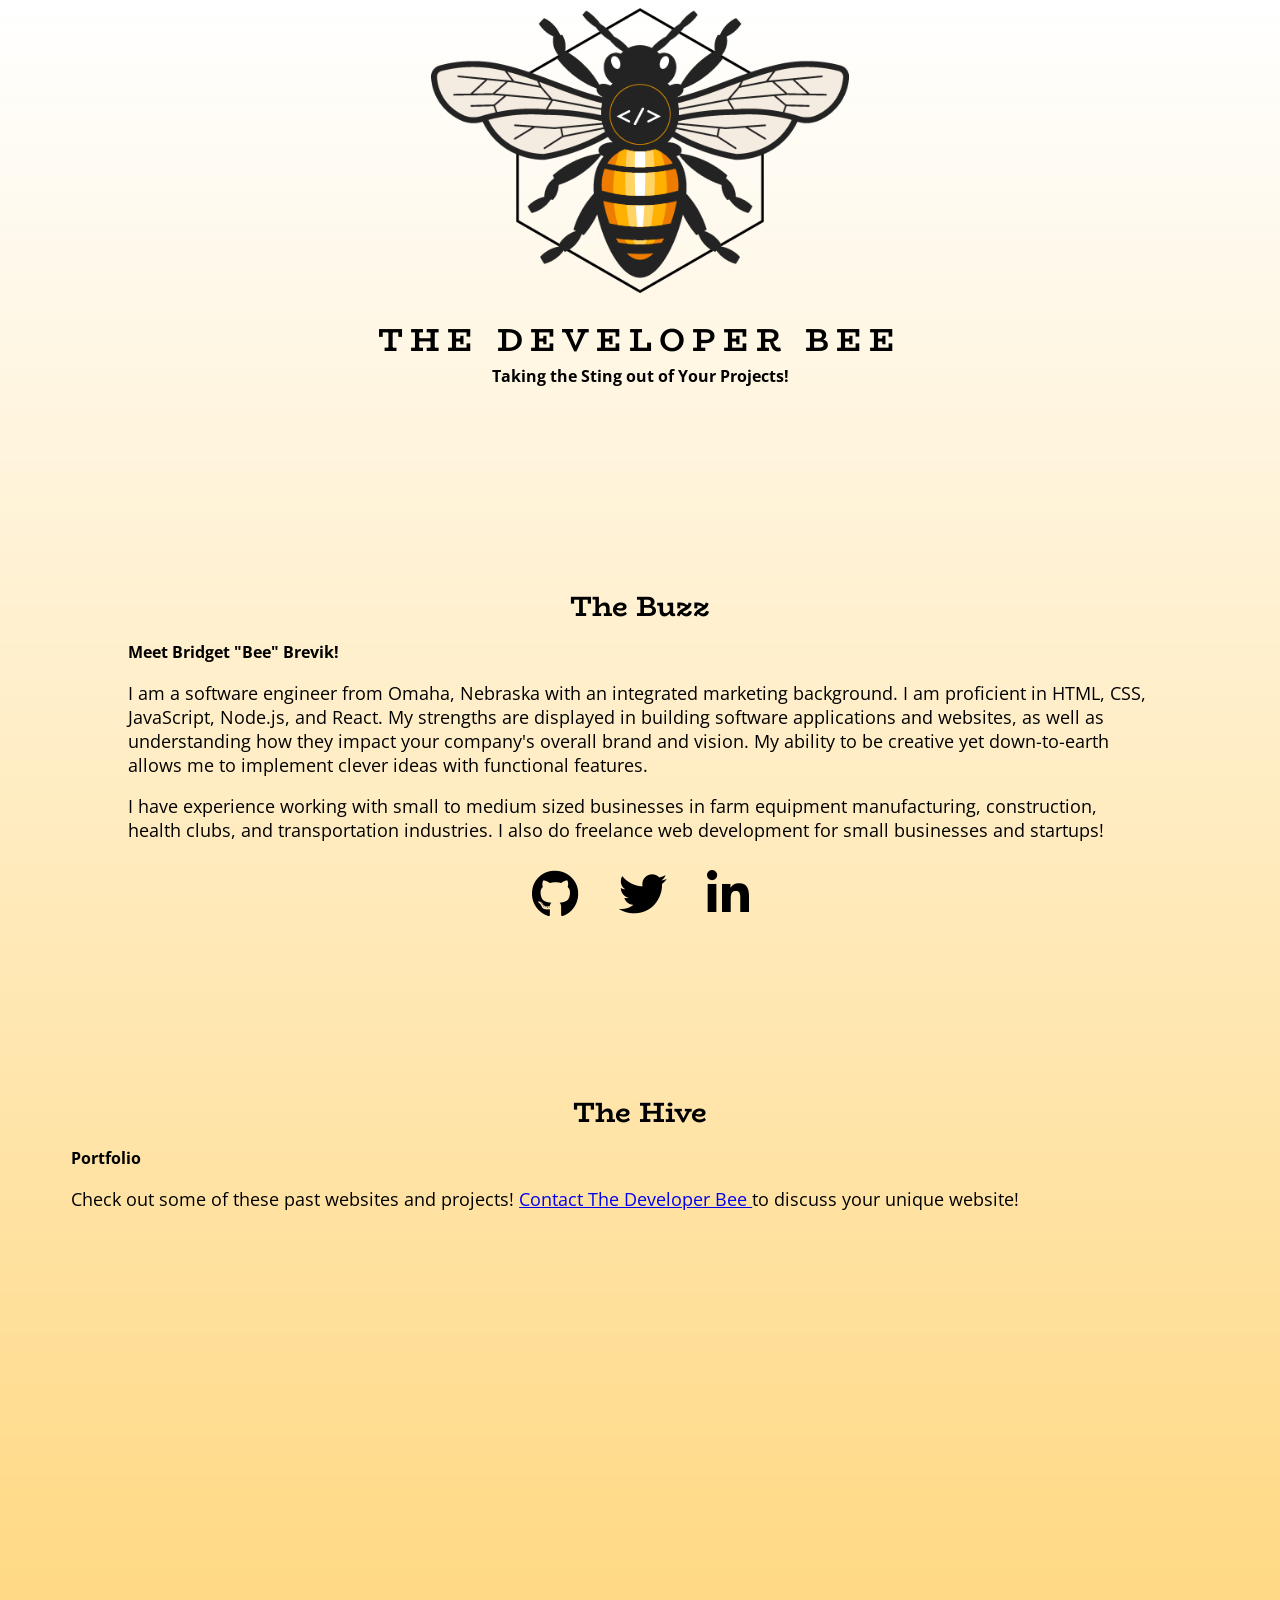
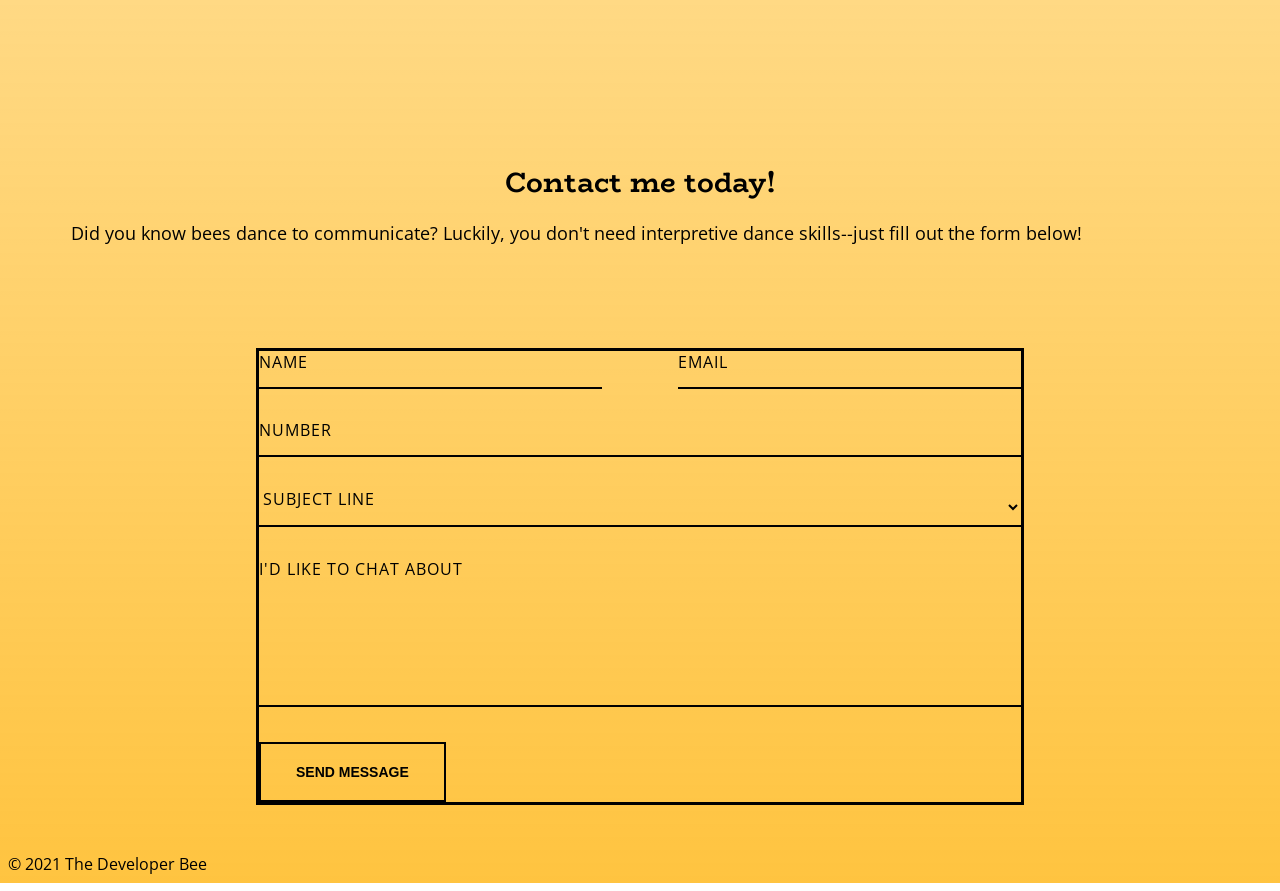
<file: index.html>
<!DOCTYPE html>
<html lang="en">
	<head>
    <link rel="apple-touch-icon" sizes="180x180" href="/apple-touch-icon.png">
<link rel="icon" type="image/png" sizes="32x32" href="/favicon-32x32.png">
<link rel="icon" type="image/png" sizes="16x16" href="/favicon-16x16.png">
<link rel="manifest" href="/site.webmanifest">
    
    <link rel="stylesheet" href="https://use.fontawesome.com/releases/v5.15.3/css/all.css" integrity="sha384-SZXxX4whJ79/gErwcOYf+zWLeJdY/qpuqC4cAa9rOGUstPomtqpuNWT9wdPEn2fk" crossorigin="anonymous">
  	<meta charset="utf-8">
  	<meta name="description" content="Your description goes here">
  	<meta name="keywords" content="one, two, three">
		<meta name="viewport" content="width=device-width, initial-scale=1">
		
        <title>The Developer Bee</title>
        <link rel="preconnect" href="https://fonts.gstatic.com">
        <link href="https://fonts.googleapis.com/css2?family=BioRhyme:wght@700&display=swap" rel="stylesheet">
        <link rel="preconnect" href="https://fonts.gstatic.com">
<link href="https://fonts.googleapis.com/css2?family=Open+Sans&display=swap" rel="stylesheet">

		<!-- external CSS link -->
		
		<link rel="stylesheet" href="css/style.css">
	</head>
	<body>
        <header>
            
            <img src="TheDevBee3.png" alt="The Developer Bee logo" class="logo">
            <h1>The Developer Bee</h1>
            <h2>Taking the Sting out of Your Projects!</h2>
        </header>
        
        <section class="about">
            <section class="container">
              <h3>The Buzz</h3>
              
              <h2>Meet Bridget "Bee" Brevik!</h2>
              <p>I am a software engineer from Omaha, Nebraska with an integrated marketing background. I am proficient in HTML, CSS, JavaScript, Node.js, and React. My strengths are displayed in building software applications and websites, as well as understanding how they impact your company's overall brand and vision. My ability to be creative yet down-to-earth allows me to implement clever ideas with functional features.</p>
              <p>I have experience working with small to medium sized businesses in farm equipment manufacturing, construction, health clubs, and transportation industries. I also do freelance web development for small businesses and startups!</p>
              <section class="social">
                <a href="https://github.com/yobee333" target="_blank"><i class="fab fa-github fa-3x"></i></a>
                <a href="https://twitter.com/theDevBee" target="_blank"><i class="fab fa-twitter fa-3x"></i></a>
                <a href="https://www.linkedin.com/in/bridgetbsoftwareengineer/" target="_blank"><i class="fab fa-linkedin-in fa-3x"></i></a>

              </section>
            </section>
      </section>
        <section class="portfolio">
            <h3>The Hive</h3>
            <h2>Portfolio</h2>
            <p>Check out some of these past websites and projects! <a href="mailto: thedeveloperbee@gmail.com? subject: I'm interested in a website">Contact The Developer Bee </a>to discuss your unique website!</p>
            
            <section class="grid">
                <ul id="hexGrid">
                  <li class="hex">
                    <div class="hexIn">
                      <a class="hexLink" href="https://almostfreetrucks.netlify.app/">
                            <div class='img' style='background-image: url("https://images.unsplash.com/photo-1576347819574-903b60efcd69?ixid=MXwxMjA3fDB8MHxwaG90by1wYWdlfHx8fGVufDB8fHw%3D&ixlib=rb-1.2.1&auto=format&fit=crop&w=1191&q=80");'></div>
                        <h2 id="demo1">Almost Free Trucks</h2>
                        <p id="demo2">Wholesale truck sales concept.</p>
                      </a>
                    </div>
                  </li>
                  
                  <li class="hex">
                    <div class="hexIn">
                      <a class="hexLink" href="https://easybreezysailing.netlify.app/" target="_blank">
                        <div class="img" style='background-image: url("https://images.unsplash.com/photo-1594363168410-c778ca595ebb?ixid=MXwxMjA3fDB8MHxwaG90by1wYWdlfHx8fGVufDB8fHw%3D&ixlib=rb-1.2.1&auto=format&fit=crop&w=967&q=80");'></div>
                        <h2 id="demo1">Easy Breezy Sailing</h2>
                        <p id="demo2">Private yacht charter with links to booking site.</p>
                      </a>
                    </div>
                  </li>  


                  <li class="hex">
                    <div class="hexIn">
                      <a class="hexLink" href="https://capehartcollision.netlify.app/" target="_blank">
                        <div class='img' style='background-image: url("https://images.unsplash.com/photo-1543171375-609a6c198b2a?ixid=MXwxMjA3fDB8MHxwaG90by1wYWdlfHx8fGVufDB8fHw%3D&ixlib=rb-1.2.1&auto=format&fit=crop&w=1126&q=80");'></div>
                        <h2 id="demo1" >Capehart Collision</h2>
                        <p id="demo2">Auto body shop</p>
                      </a>
                    </div>
                  </li>
                  
                  <li class="hex">
                    <div class="hexIn">
                      <a class="hexLink" href="https://friendly-swanson-005d62.netlify.app/" target="blank">
                        <div class='img' style='background-image: url("https://images.pexels.com/photos/460961/pexels-photo-460961.jpeg?auto=compress&cs=tinysrgb&dpr=2&h=650&w=940");'></div>
                        <h2 id="demo1">Incident Report</h2>
                        <p id="demo2">Injury & Illness Form</p>
                      </a>
                    </div>
                  </li>

                  <li class="hex">
                    <div class="hexIn">
                      <a class="hexLink" href="https://confident-keller-af707b.netlify.app/" target="_blank">
                        <div class='img' style='background-image: url("https://images.unsplash.com/photo-1566943701908-0885a5b755e6?ixid=MXwxMjA3fDB8MHxwaG90by1wYWdlfHx8fGVufDB8fHw%3D&ixlib=rb-1.2.1&auto=format&fit=crop&w=889&q=80");'></div>
                        <h2 id="demo1">Horror Scope</h2>
                        <p id="demo2">Fun horror film horoscopes</p>
                      </a>
                    </div>
                  </li>
                  

                  <li class="hex">
                    <div class="hexIn">
                      <a class="hexLink" href="https://thedeveloperbee.hashnode.dev/" target="blank">
                        <div class='img' style='background-image: url("https://images.pexels.com/photos/2047420/pexels-photo-2047420.jpeg?auto=compress&cs=tinysrgb&dpr=3&h=750&w=1260");'></div>
                        <h2 id="demo1">Read my blog</h2>
                        <p id="demo2">on Hashnode</p>
                      </a>
                    </div>
                  </li>


                  <li class="hex">
                    <div class="hexIn">
                      <a class="hexLink" href="#">
                        <div class='img' style='background-image: url("https://images.unsplash.com/photo-1543175904-8f114a3ede8d?ixid=MXwxMjA3fDB8MHxwaG90by1wYWdlfHx8fGVufDB8fHw%3D&ixlib=rb-1.2.1&auto=format&fit=crop&w=1393&q=80");'></div>
                        <h2 id="demo1">Dzi B Photography</h2>
                        <p id="demo2">Coming soon!</p>
                      </a>
                    </div>
                  </li>
                  

                
                </ul>
                </section>        
            </section>
            <section class="contact">
                <h3>Contact me today!</h3>
                <p>Did you know bees dance to communicate? Luckily, you don't need interpretive dance skills--just fill out the form below!</p>
                <form name="contact" method="POST" data-netlify="true">
                  <div id="container">

                  <!-- <form method="post" id="contact_form">-->
                      <div class="name">
                        <label for="name"></label>
                        <input type="text" placeholder="Name" name="name" id="name_input" required>
                      </div>
                      <div class="email">
                        <label for="email"></label>
                        <input type="email" placeholder="Email" name="email" id="email_input" required>
                      </div>
                      <div class="telephone">
                        <label for="name"></label>
                        <input type="text" placeholder="Number" name="telephone" id="telephone_input" required>
                      </div>
                      <div class="subject">
                        <label for="subject"></label>
                        <select placeholder="Subject line" name="subject" id="subject_input" required>
                          <option disabled hidden selected>Subject line</option>
                          <option>I'd like to start a project</option>
                          <option>I'd like to ask a question</option>
                          
                        </select>
                      </div>
                      <div class="message">
                        <label for="message"></label>
                        <textarea name="message" placeholder="I'd like to chat about" id="message_input" cols="30" rows="5" required></textarea>
                      </div>
                      <div class="submit">
                        <input type="submit" value="Send Message" id="form_button" />
                      </div>
                    </form><!-- // End form -->
                  </div><!-- // End #container -->
                
            </section>
        </section>
        <footer>&#169; 2021 The Developer Bee          
        </footer>

		<script type="text/javascript" src="js/main.js"></script>
	</body>
</html>
</file>
<file: css/style.css>
/* Box Model Hack */


* {
  box-sizing: border-box;
}

/* Clear fix hack */
.clearfix:after {
    content: ".";
    display: block;
    clear: both;
    visibility: hidden;
    line-height: 0;
    height: 0;
}

.clear {
	clear: both;
}

/******************************************
/* BASE STYLES
/*******************************************/

body {
background: linear-gradient(rgba(255, 176, 0,0), rgba(255, 176, 0, 0.75));
font-size: 100%;
font-family: 'Open Sans', sans-serif;
}

h1, h3 {
  font-family: 'BioRhyme', serif;
  text-align: center;
}

h3 {
  font-size: 1.75rem;
  padding: 0;
  margin: 0;
}

h2 {
  font-size: 1rem;
  padding: 0;
}

p{
  font-size: 1.1rem;
  font-weight: 400;
}
header {
  display: flex;
  flex-direction: column;
  align-items: center;
  justify-content: center;
  padding-bottom: 5%;
}

header > img {
  width: 33%;
}
h1 {
  margin-bottom: -1%;
}

.about, .portfolio, .contact{
  padding: 5% 5% 0 5%;
}

.container{
  height: 500px;
  padding: 5%;
  background-image: url("https://images.unsplash.com/photo-1617155856580-731711517e77?ixid=MnwxMjA3fDB8MHxwaG90by1wYWdlfHx8fGVufDB8fHx8&ixlib=rb-1.2.1&auto=format&fit=crop&w=750&q=80");

  background-repeat: no-repeat;
  background-size: cover;
}

.social{
  display: flex;
  flex-direction: row;
  justify-content: center;
}
i{
  padding: 10px 20px;
  color: black;
  

}

  @media (max-width: 450px){
    .container{
      font-size: .8rem;
      height: 800px;
    }
  }


  @media (max-width: 760px) and (min-width: 451px){
    .about{
      font-size: .9rem;
      height: 700px;
  }
  }

  
.portfolio p {
  margin-bottom: 5%;
}
#hexGrid {
  display: flex;
  flex-wrap: wrap;
  width: 90%;
  margin: 0 auto;
  overflow: hidden;
  font-family: sans-serif;
  list-style-type: none;
}

.hex {
  position: relative;
  visibility:hidden;
  outline:1px solid transparent; /* fix for jagged edges in FF on hover transition */
  transition: all 0.5s;
  backface-visibility: hidden;
  will-change: transform;
  transition: all 0.5s;
}
.hex::after{
  content:'';
  display:block;
  padding-bottom: 86.602%;  /* =  100 / tan(60) * 1.5 */
}
.hexIn{
  position: absolute;
  width:96%;
  padding-bottom: 110.851%; /* =  width / sin(60) */
  margin: 2%;
  overflow: hidden;
  visibility: hidden;
  outline:1px solid transparent; /* fix for jagged edges in FF on hover transition*/
  -webkit-transform: rotate3d(0,0,1,-60deg) skewY(30deg);
      -ms-transform: rotate3d(0,0,1,-60deg) skewY(30deg);
          transform: rotate3d(0,0,1,-60deg) skewY(30deg);
    transition: all 0.5s;
    
}
.hexIn * {
  position: absolute;
  visibility: visible;
  outline:1px solid transparent; /* fix for jagged edges in FF on hover transition */
}
.hexLink {
    display:block;
    width: 100%;
    height: 100%;
    text-align: center;
    color: #fff;
    overflow: hidden;
    -webkit-transform: skewY(-30deg) rotate3d(0,0,1,60deg);
        -ms-transform: skewY(-30deg) rotate3d(0,0,1,60deg);
            transform: skewY(-30deg) rotate3d(0,0,1,60deg);
}



/*** HEX CONTENT **********************************************************************/

.hex img {
  left: -100%;
  right: -100%;
  width: auto;
  height: 100%;
  margin: 0 auto;
}

.hex h2, .hex p {
  width: 100%;
  padding: 5%;
  box-sizing:border-box;
  font-weight: 300;
  opacity: 0;
}

#demo1 {
  color: #F5CE95;
  text-transform: capitalize;
  text-align: center;
  bottom: 40%;
  padding-top:50%;
  font-size: 1.1rem;
  z-index: 1;
}
.hex h2:before, .hex h2:after {
  display: inline-block;
  margin: 0 0.5em;
  width: 0.25em;
  height: 0.03em;
  /**background: #000;
  content: '';**/
  vertical-align: middle;
  transition: all 0.3s;
  text-align:center;
}

#demo2 {
top: 50%;
text-align: center;
text-transform: uppercase;
font-size: 0.65rem;
    
}

.img {
  position: absolute;
  top: 0;
  right: 0;
  bottom: 0;
  left: 0;
  background-position: center center;
  background-size: cover;
  overflow: hidden;
-webkit-clip-path: polygon(50% 0%, 100% 25%, 100% 75%, 50% 100%, 0% 75%, 0% 25%);
clip-path: polygon(50% 0%, 100% 25%, 100% 75%, 50% 100%, 0% 75%, 0% 25%);
}

.img:before, .img:after {
  position: absolute;
  top: 0;
  right: 0;
  bottom: 0;
  left: 0;
  content: '';
  opacity: 0;
  transition: opacity 0.5s;
}
.img:before {
  background: rgba(22, 103, 137, 0.3)
}
.img:after {
  background: linear-gradient(to top, transparent, rgba(0, 0, 0, 0.5), transparent);
}

/*** HOVER EFFECT  **********************************************************************/



.hexLink:hover h2, .hexLink:focus h2,
.hexLink:hover p, .hexLink:focus p{
opacity:1;
transition: 0.8s;
}


.hexIn:hover .img:before,
.hexIn:hover .img:after,
.hexIn:hover .hexLink {
  opacity: 1;
}


/*** HEXAGON SIZING AND EVEN ROW INDENTATION *****************************************************************/
@media (min-width:1201px) { /* <- 5-4  hexagons per row */
  #hexGrid{
    padding-bottom: 4.4%
  }
  .hex {
    width: 20%; /* = 100 / 5 */
  }
  .hex:nth-child(9n+6){ /* first hexagon of even rows */
    margin-left:10%;  /* = width of .hex / 2  to indent even rows */
  }
}

@media (max-width: 1200px) and (min-width:901px) { /* <- 4-3  hexagons per row */
  #hexGrid{
    padding-bottom: 5.5%;
    font-size: 13px;
  }
  .hex {
    width: 25%; /* = 100 / 4 */
  }
  .hex:nth-child(7n+5){ /* first hexagon of even rows */
    margin-left:12.5%;  /* = width of .hex / 2  to indent even rows */
  }
}

@media (max-width: 900px) and (min-width:601px) { /* <- 3-2  hexagons per row */
  #hexGrid{
    padding-bottom: 7.4%;
    font-size: 14px;
  }
  .hex {
    width: 33.333%; /* = 100 / 3 */
  }
  .hex:nth-child(5n+4){ /* first hexagon of even rows */
    margin-left:16.666%;  /* = width of .hex / 2  to indent even rows */
  }
}

@media (max-width: 600px) { /* <- 2-1  hexagons per row */
  #hexGrid{
    padding-bottom: 11.2%;
    font-size: 12px;
  }
  .hex {
    width: 50%; /* = 100 / 3 */
  }
  .hex:nth-child(3n+3){ /* first hexagon of even rows */
    margin-left:25%;  /* = width of .hex / 2  to indent even rows */
  }
}

@media (max-width: 400px) {
    #hexGrid {
        font-size: 8px;
    }
  

  
 
}


.contact {
  margin-top: 3%;
  margin-bottom: -3%;
}

@import url(https://fonts.googleapis.com/css?family=Montserrat:400,700);
/*
html {
  font-family: 'Montserrat', Arial, sans-serif;
  -ms-text-size-adjust: 100%;
  -webkit-text-size-adjust: 100%;
}*/


button {
  overflow: visible;
}

button, select {
  text-transform: none;
}

button, input, select, textarea {
  color: black;
  font: inherit;
  margin: 0;
}

input {
  line-height: normal;
}

textarea {
  overflow: auto;
}

#container {
  border: solid 3px black;
  max-width: 768px;
  margin: 60px auto;
  position: relative;
}

form {
  padding: 25.5px;
 
}

h1 {
  color: black;
  font-size: 32px;
  font-weight: 700;
  letter-spacing: 7px;
  text-align: center;
  text-transform: uppercase;
}

.email {
	float: right;
	width: 45%;
}

input[type='text'], [type='email'], select, textarea {
	background: none;
  border: none;
	border-bottom: solid 2px black;
	color: black;
	font-size: 1.000em;
  font-weight: 400;
  letter-spacing: 1px;
	margin: 0em 0 1.875em 0;
	padding: 0 0 0.875em 0;
  text-transform: uppercase;
	width: 100%;
	-webkit-box-sizing: border-box;
	-moz-box-sizing: border-box;
	-ms-box-sizing: border-box;
	-o-box-sizing: border-box;
	box-sizing: border-box;
	-webkit-transition: all 0.3s;
	-moz-transition: all 0.3s;
	-ms-transition: all 0.3s;
	-o-transition: all 0.3s;
	transition: all 0.3s;
}

input[type='text']:focus, [type='email']:focus, textarea:focus {
	outline: none;
	padding: 0 0 0.875em 0;
}

.message {
	float: none;
}

.name {
	float: left;
	width: 45%;
}
/*
select {
  background: url('https://cdn4.iconfinder.com/data/icons/ionicons/512/icon-ios7-arrow-down-32.png') no-repeat right;
  outline: none;
  -moz-appearance: none;
  -webkit-appearance: none;
}*/

select::-ms-expand {
  display: none;
}

.subject {
  width: 100%;
}

.telephone {
  width: 100%;
}

textarea {
	line-height: 150%;
	height: 150px;
	resize: none;
  width: 100%;
}

::-webkit-input-placeholder {
	color: black;
}

:-moz-placeholder { 
	color: black;
	opacity: 1;
}

::-moz-placeholder {
	color: black;
	opacity: 1;
}

:-ms-input-placeholder {
	color: black;
}

#form_button {
  background: none;
  border: solid 2px black;
  color: black;
  cursor: pointer;
  display: inline-block;
  font-family: 'Helvetica', Arial, sans-serif;
  font-size: 0.875em;
  font-weight: bold;
  outline: none;
  padding: 20px 35px;
  text-transform: uppercase;
  -webkit-transition: all 0.3s;
	-moz-transition: all 0.3s;
	-ms-transition: all 0.3s;
	-o-transition: all 0.3s;
	transition: all 0.3s;
}

#form_button:hover {
  background: #474544;
  color: #F2F3EB;
}

@media screen and (max-width: 768px) {
  #container {
    margin: 20px auto;
    width: 95%;
  }
}

@media screen and (max-width: 480px) {
  h1 {
    font-size: 26px;
  }
  
  .underline {
    width: 68px;
  }
  
  #form_button {
    padding: 15px 25px;
  }
}

@media screen and (max-width: 420px) {
  h1 {
    font-size: 18px;
  }
  
  .icon {
    height: 35px;
    width: 35px;
  }
  
  .underline {
    width: 53px;
  }
  
  input[type='text'], [type='email'], select, textarea {
    font-size: 0.875em;
  }
}
</file>
